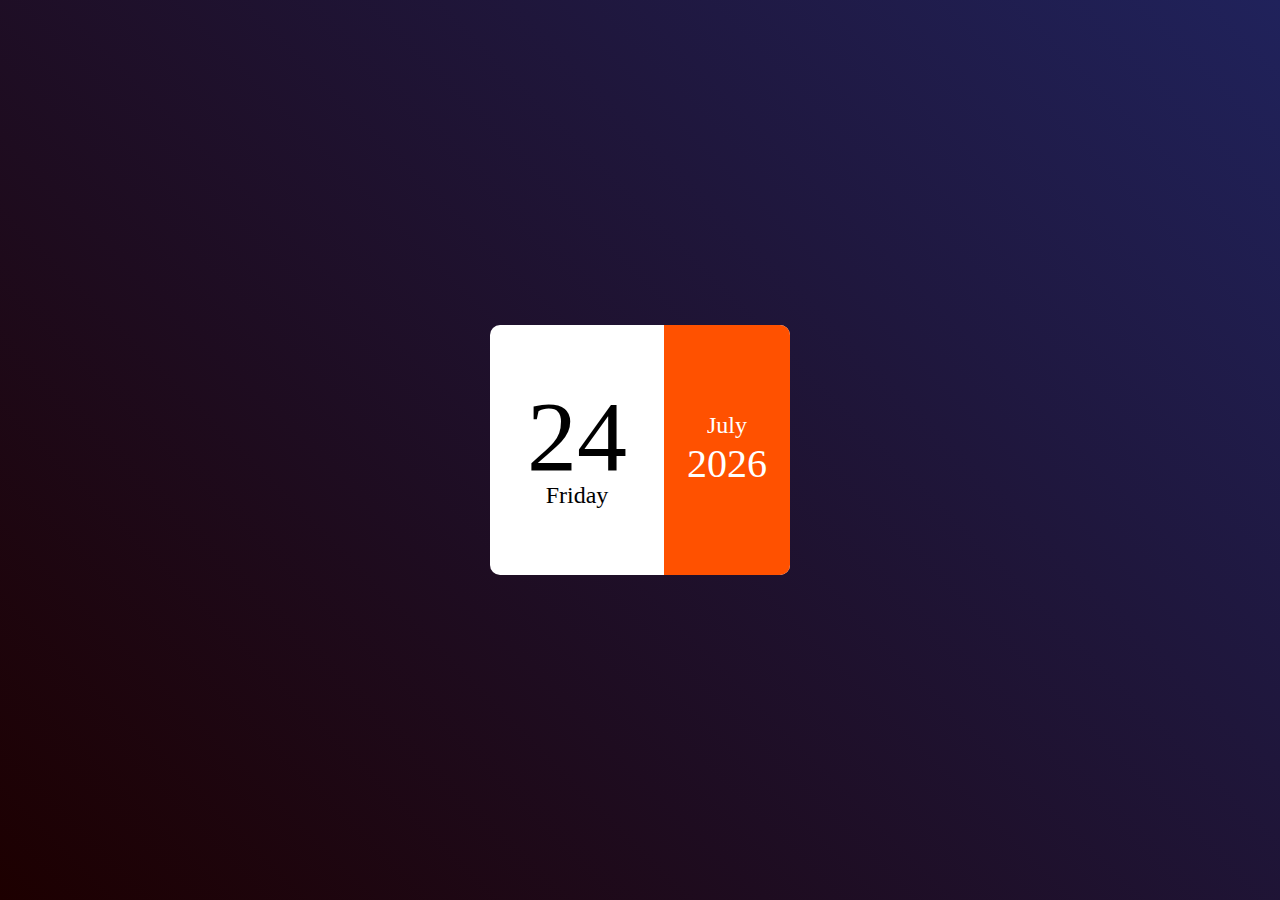
<file: a-simple-calendar/index.html>
<!DOCTYPE html>
<html lang="en">

<head>
    <meta charset="UTF-8">
    <meta http-equiv="X-UA-Compatible" content="IE=edge">
    <meta name="viewport" content="width=device-width, initial-scale=1.0">
    <title>a simple mini calendar</title>
    <link rel="stylesheet" href="style.css">


</head>

<body>

    <div class="hero">
        <div class="calender">
            <div class="left">
                <p id="date">01</p>
                <p id="day">Sunday</p>
            </div>
            <div class="right">
                <p id="month">January</p>
                <p id="year">2023</p>
            </div>
        </div>
    </div>




    <script src="script.js"></script>
</body>

</html>
</file>
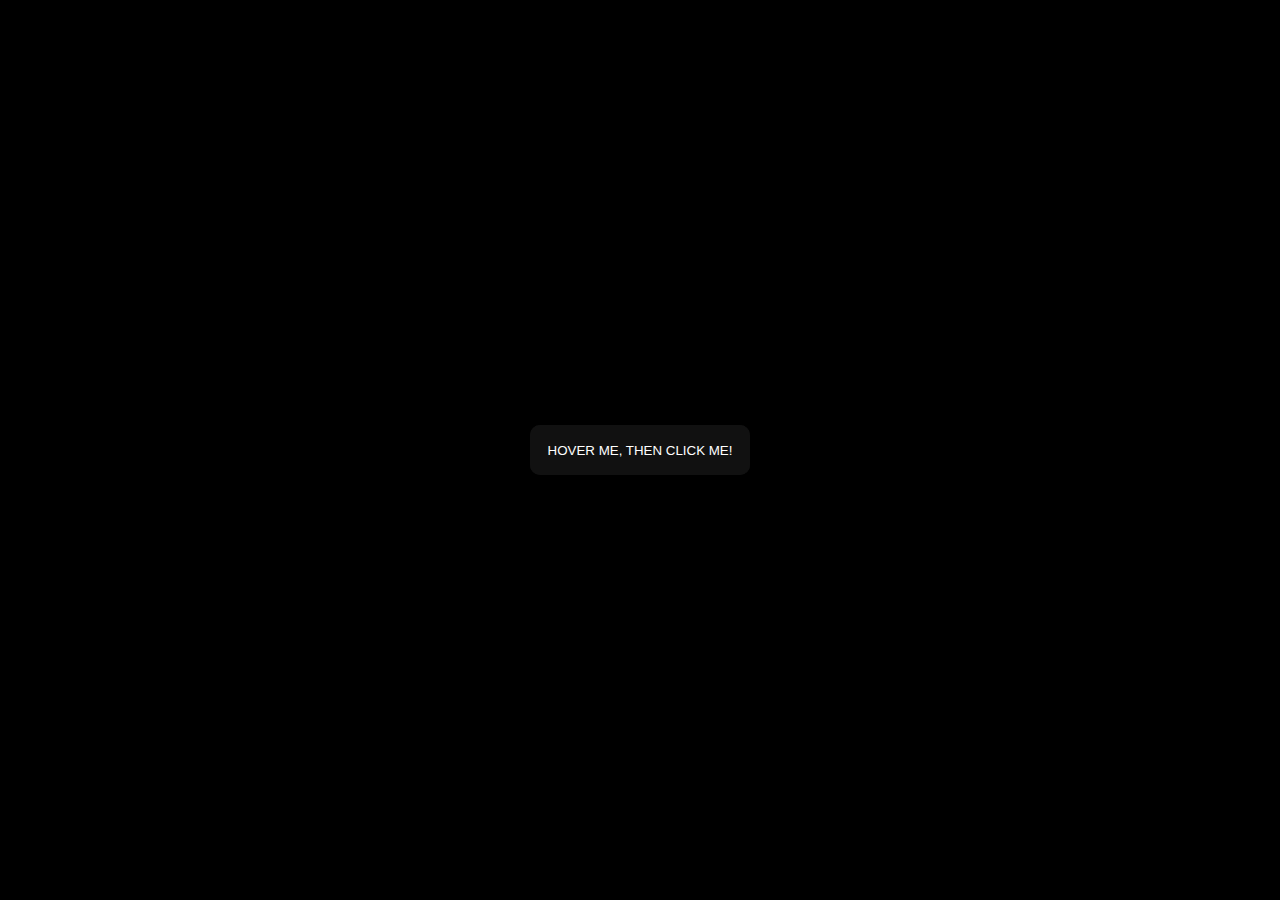
<file: button-hover/index.html>
<!DOCTYPE html>
<html lang="en" >
<head>
  <meta charset="UTF-8">
  <title> CSS button hover</title>
  
    <link href="https://fonts.googleapis.com/css?family=Roboto" rel="stylesheet"><link rel="stylesheet" href="./style.css">

</head>
<body>
<button class="glow-on-hover" type="button">HOVER ME, THEN CLICK ME!</button>
</body>
</html>
</file>
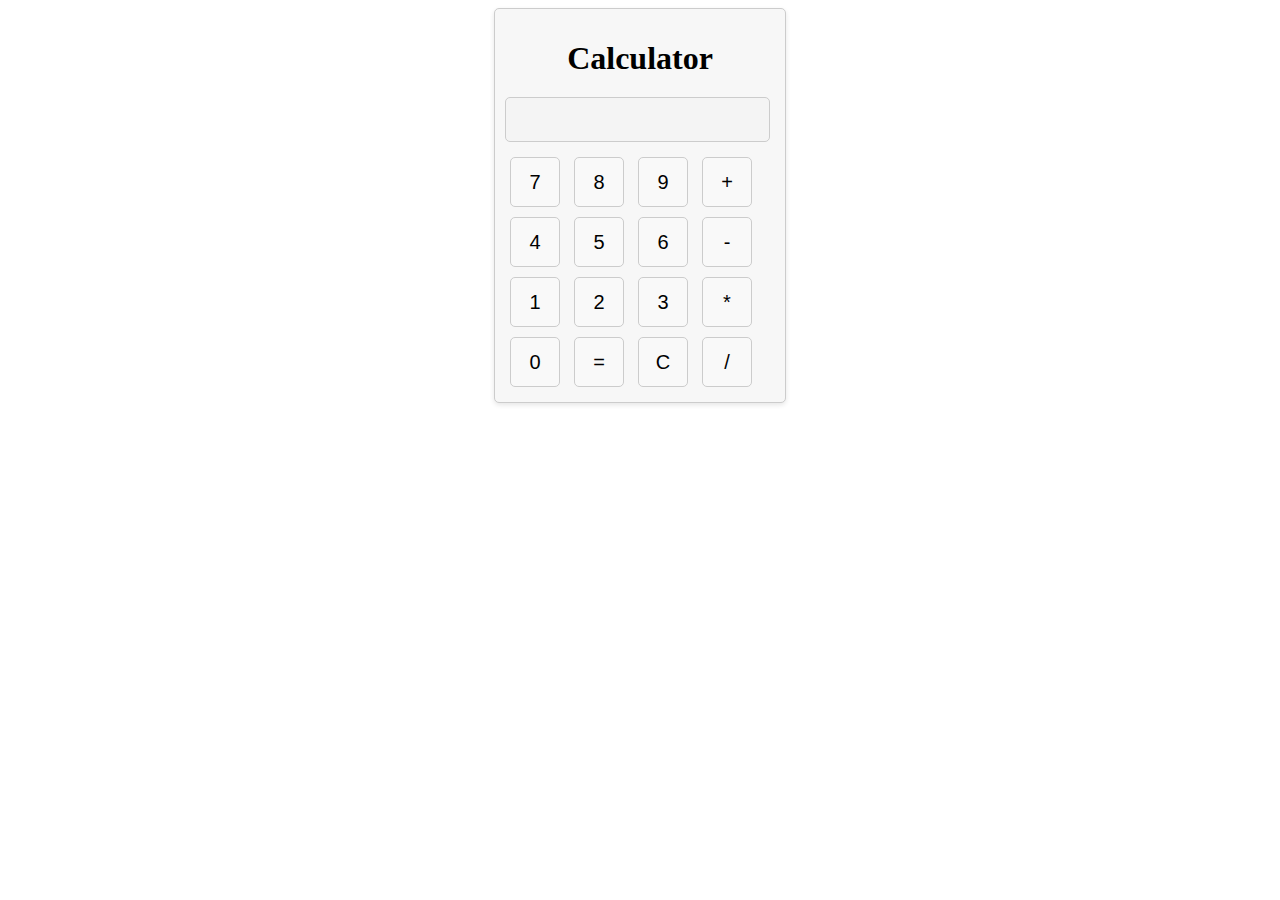
<file: calculator/index.html>
<!DOCTYPE html>
<html lang="en">
  <head>
    <title>Calculator Mini Project</title>

    <style>
      .calculator {
        width: 270px;
        margin: 0 auto;
        background-color: #f7f7f7;
        border: 1px solid #ccc;
        border-radius: 5px;
        padding: 10px;
        box-shadow: 0px 2px 5px rgba(0, 0, 0, 0.1);
      }

      h1 {
        text-align: center;
        margin-bottom: 20px;
      }

      #result {
        width: 90%;
        margin-bottom: 10px;
        padding: 10px;
        font-size: 20px;
        border: 1px solid #ccc;
        border-radius: 5px;
        text-align: right;
      }

      .btn {
        width: 50px;
        height: 50px;
        font-size: 20px;
        margin: 5px;
        border: 1px solid #ccc;
        border-radius: 5px;
        cursor: pointer;
        background-color: #f9f9f9;
      }

      .btn:hover {
        background-color: #e6e6e6;
      }
    </style>
  </head>
  <body>
    <div class="calculator">
      <h1>Calculator</h1>
      <input type="text" id="result" disabled />

      <div>
        <button class="btn" onclick="append('7')">7</button>
        <button class="btn" onclick="append('8')">8</button>
        <button class="btn" onclick="append('9')">9</button>
        <button class="btn" onclick="append('+')">+</button>
      </div>

      <div>
        <button class="btn" onclick="append('4')">4</button>
        <button class="btn" onclick="append('5')">5</button>
        <button class="btn" onclick="append('6')">6</button>
        <button class="btn" onclick="append('-')">-</button>
      </div>

      <div>
        <button class="btn" onclick="append('1')">1</button>
        <button class="btn" onclick="append('2')">2</button>
        <button class="btn" onclick="append('3')">3</button>
        <button class="btn" onclick="append('*')">*</button>
      </div>

      <div>
        <button class="btn" onclick="append('0')">0</button>
        <button class="btn" onclick="calculate()">=</button>
        <button class="btn" onclick="clearResult()">C</button>
        <button class="btn" onclick="append('/')">/</button>
      </div>
    </div>
  </body>

  <script>
    const resultInput = document.getElementById("result");
    let currentExpression = "";

    function append(value) {
      currentExpression += value;
      resultInput.value = currentExpression;
    }
    function calculate() {
      try {
        const result = eval(currentExpression);
        resultInput.value = result;
        currentExpression = "";
      } catch (error) {
        resultInput.value = "Error";
      }
    }
    function clearResult() {
      currentExpression = "";
      resultInput.value = "";
    }
  </script>
</html>
</file>
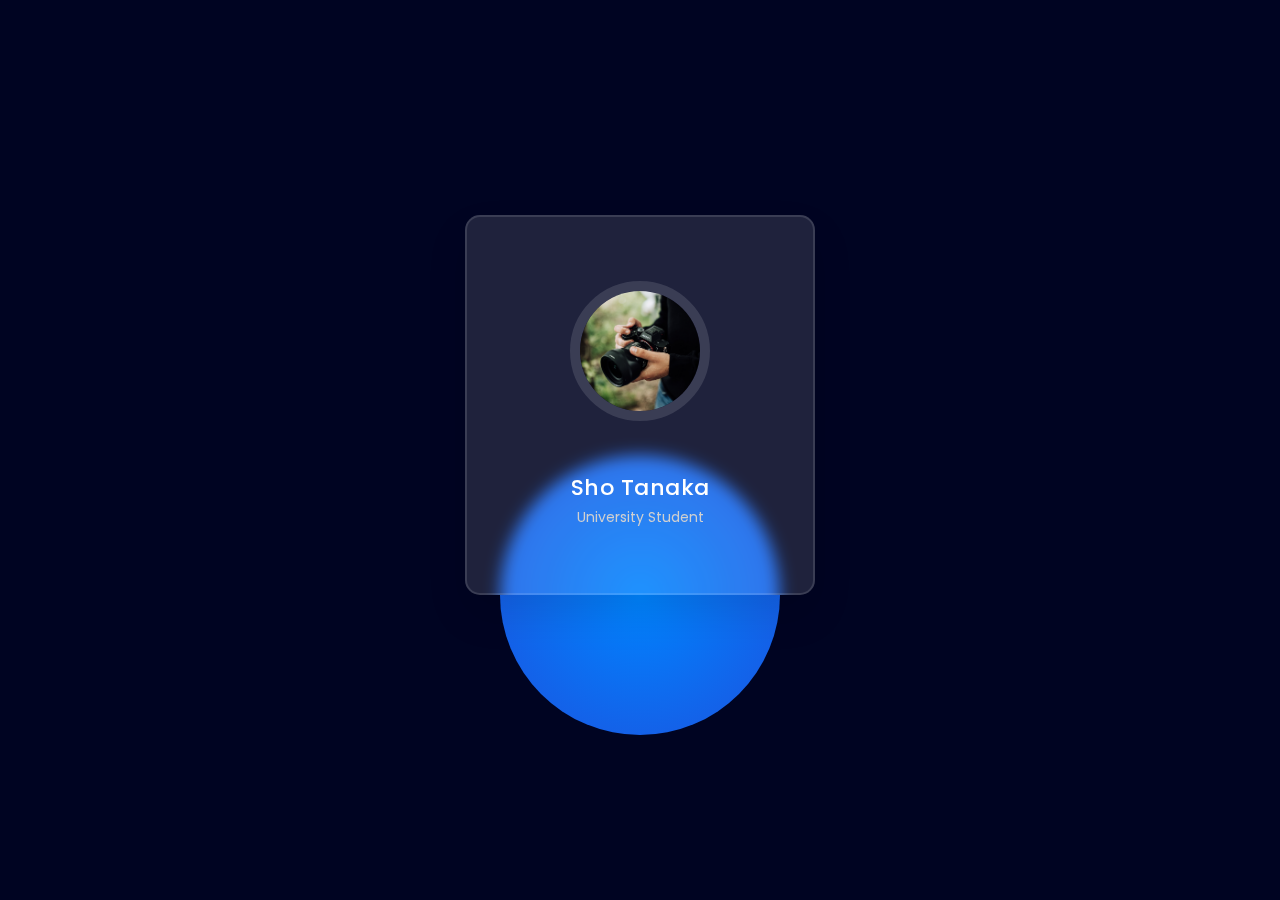
<file: flip-card/index.html>
<!DOCTYPE html>
<html lang="en">
  <head>
    <meta name="viewport" content="width=device-width, initial-scale=1.0" />
    <title>Flip Card</title>
    <link
      rel="stylesheet"
      href="https://cdnjs.cloudflare.com/ajax/libs/font-awesome/5.15.4/css/all.min.css"
    />
    <link
      href="https://fonts.googleapis.com/css2?family=Poppins:wght@300;500&display=swap"
      rel="stylesheet"
    />
    <link rel="stylesheet" href="style.css" />
  </head>
  <body>
    <div class="container">
      <div class="card">
        <div class="front">
          <img src="profile-image.jpg" />
          <div class="details">
            <h2>Sho Tanaka</h2>
            <span>University Student</span>
          </div>
        </div>
        <div class="back">
          <a href="#" class="icon">
            <i class="fab fa-instagram"></i>
          </a>
          <a href="#" class="icon">
            <i class="fab fa-facebook-f"></i>
          </a>
          <a href="#" class="icon">
            <i class="fab fa-twitter"></i>
          </a>
        </div>
      </div>
    </div>
  </body>
</html>
</file>
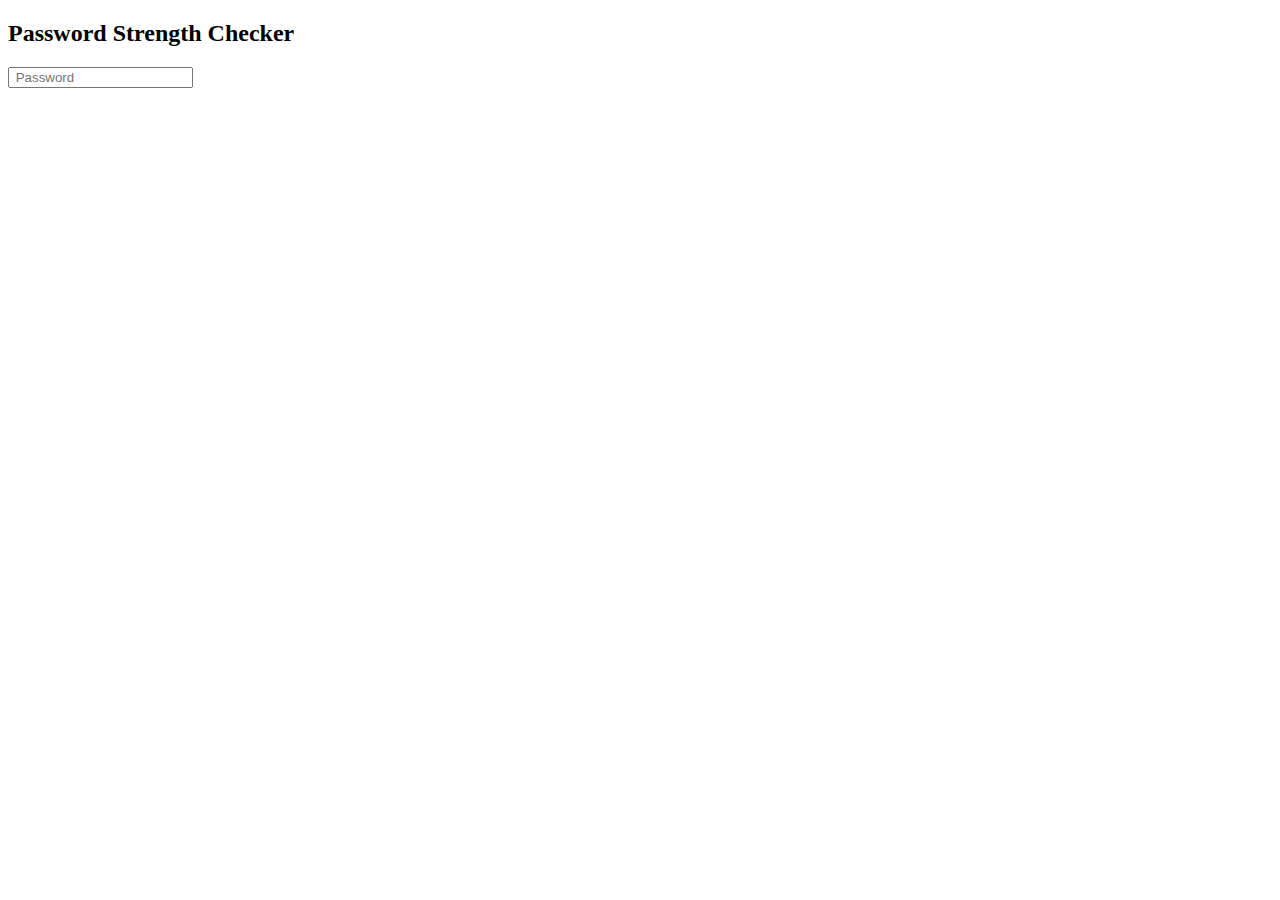
<file: magic-nav-menu/index.html>
<!DOCTYPE html>
<html lang="en">
<head>
    <meta charset="UTF-8">
    <meta name="viewport" content="width=device-width, initial-scale=1.0">
    <title>password strenght checker</title>
</head>

<body>
<div class="container">
  <h2>Password Strength Checker</h2>
  <div class="inputArea">
    <input type="password" placeholder=" Password" id="YourPassword">
    <div class="show"></div>
</file>
<file: a-simple-calendar/style.css>
*{
    margin: 0;
    padding: 0;
    font-family: 'Times New Roman', Times, serif;
    box-sizing: border-box;
}

.hero{
    width: 100%;
    min-height: 100vh;
    background: linear-gradient(45deg, #1d0000, #20225b);
    display: flex;
    align-items: center;
    justify-content: center;
}

.calender{
    width: 300px;
    height: 250px;
    background: white;
    display: flex;
    align-items: center;
    border-radius: 10px;
    
}

.left, .right{
   
    height: 100%;
    display: flex;
    align-items: center;
    justify-content: center;
    font-size: 24px;
    flex-direction: column;
}
.right{
    width: 42%;
    background: rgb(255, 81, 0);
    color: #fff;
    border-top-right-radius: 10px;
    border-bottom-right-radius: 10px;
}
.left{
    width: 58%;
}
#date{
    font-size: 100px;
    line-height: 90px;
}
#year{
    font-size: 40px;
    line-height: 50px;
}
</file>
<file: button-hover/style.css>
html,
body {
    margin: 0;
    padding: 0;
    width: 100%;
    height: 100vh;
    display: flex;
    flex-direction: row;
    justify-content: center;
    align-items: center;
    background: #000;
}

.glow-on-hover {
    width: 220px;
    height: 50px;
    border: none;
    outline: none;
    color: #fff;
    background: #111;
    cursor: pointer;
    position: relative;
    z-index: 0;
    border-radius: 10px;
}

.glow-on-hover:before {
    content: '';
    background: linear-gradient(45deg, #ff0000, #ff7300, #fffb00, #48ff00, #00ffd5, #002bff, #7a00ff, #ff00c8, #ff0000);
    position: absolute;
    top: -2px;
    left:-2px;
    background-size: 400%;
    z-index: -1;
    filter: blur(5px);
    width: calc(100% + 4px);
    height: calc(100% + 4px);
    animation: glowing 20s linear infinite;
    opacity: 0;
    transition: opacity .3s ease-in-out;
    border-radius: 10px;
}

.glow-on-hover:active {
    color: #000
}

.glow-on-hover:active:after {
    background: transparent;
}

.glow-on-hover:hover:before {
    opacity: 1;
}

.glow-on-hover:after {
    z-index: -1;
    content: '';
    position: absolute;
    width: 100%;
    height: 100%;
    background: #111;
    left: 0;
    top: 0;
    border-radius: 10px;
}

@keyframes glowing {
    0% { background-position: 0 0; }
    50% { background-position: 400% 0; }
    100% { background-position: 0 0; }
}
</file>
<file: flip-card/style.css>
:root {
    --theme-color-1: #0084ff;
    --theme-color-2: #1c53df;
    --bg-color: #000422;
    --white-shade-1: #ffffff;
    --white-shade-2: #d0d0d0;
    --white-rgba: rgba(255, 255, 255, 0.12);
  }
  * {
    padding: 0;
    margin: 0;
    box-sizing: border-box;
    font-family: "Poppins", sans-serif;
  }
  body {
    background-color: var(--bg-color);
  }
  .container {
    position: absolute;
    transform: translate(-50%, -50%);
    top: 45%;
    left: 50%;
    perspective: 800px;
  }
  .container:before {
    content: "";
    position: absolute;
    height: 280px;
    width: 280px;
    background: radial-gradient(var(--theme-color-1), var(--theme-color-2));
    border-radius: 50%;
    top: 100%;
    left: 50%;
    transform: translate(-50%, -50%);
  }
  .card {
    height: 380px;
    width: 350px;
    position: relative;
  }
  .front,
  .back {
    position: absolute;
    display: flex;
    align-items: center;
    height: 100%;
    width: 100%;
    border-radius: 15px;
    background-color: var(--white-rgba);
    border: 2px solid var(--white-rgba);
    backdrop-filter: blur(8px);
    transform-style: preserve-3d;
    backface-visibility: hidden;
    transition: 1s;
    box-shadow: 0 20px 40px rgba(0, 0, 0, 0.1);
  }
  .front {
    flex-direction: column;
    justify-content: center;
    gap: 50px;
  }
  .front img {
    height: 140px;
    width: 140px;
    border-radius: 50%;
    border: 10px solid var(--white-rgba);
  }
  .details {
    text-align: center;
  }
  h2 {
    font-size: 22px;
    font-weight: 500;
    letter-spacing: 0.5px;
    color: var(--white-shade-1);
  }
  span {
    font-size: 14px;
    color: var(--white-shade-2);
  }
  .back {
    justify-content: space-around;
    transform: rotateY(180deg);
  }
  .icon {
    display: grid;
    place-items: center;
    height: 65px;
    width: 65px;
    background-color: var(--white-rgba);
    font-size: 25px;
    border-radius: 8px;
    text-decoration: none;
    color: var(--white-shade-1);
  }
  .icon:hover {
    transform: translateY(-10px);
    background-color: var(--white-shade-1);
    color: var(--theme-color-1);
  }
  .card:hover .back {
    transform: rotateY(0deg);
  }
  .card:hover .front {
    transform: rotateY(-180deg);
  }
</file>
